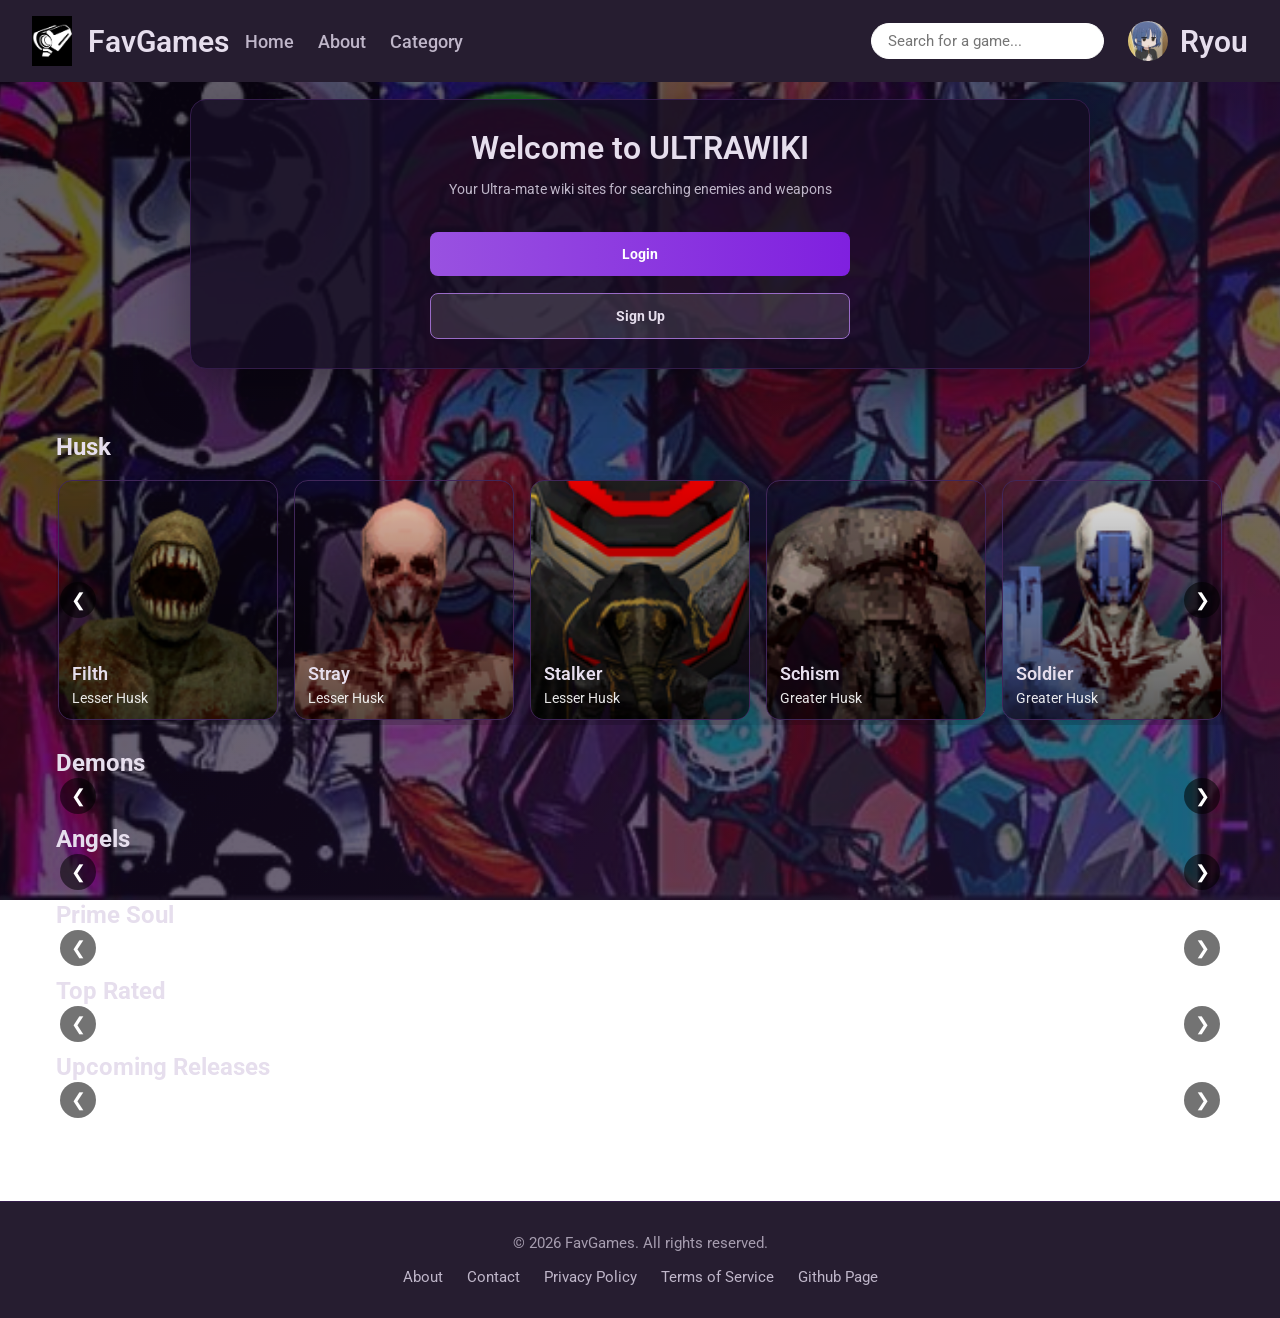
<file: index.html>
<!DOCTYPE html>
<html lang="en">
<head>
    <meta charset="UTF-8">
    <meta name="viewport" content="width=device-width, initial-scale=1.0">
    <title>FavGames - Main Page</title>
    <link rel="stylesheet" href="access/css/index.css">
</head>
<body>
    <!-- header -->
    <header class="header">
        <div class="left__side__header">
            <div class="logo">
                <h1>FavGames</h1>
                <img src="access/img/Logo.jpg" alt="" class="logo__img">
            </div>
            <nav class="navbar">
                <a href="#" class="nav__link">Home</a>
                <a href="#" class="nav__link">About</a>
                <a href="#" class="nav__link">Category</a>
            </nav>
        </div>
        <div class="right__side__header">
            <input type="text" id="search-bar" placeholder="Search for a game...">
            <div class="account">
                <img src="access/img/ryou yamada avatar.jpg" alt="" class="account__avatar">
                <h1 id="Username">Ryou</h1>
            </div>
        </div>
    </header>
    <!-- main content -->
    <div class="main__container container">
        <img src="access/img/background.jpg" alt="" class="background__img">

        <section class="intro-card">
            <h1>Welcome to ULTRAWIKI</h1>
            <p class="subheading">Your Ultra-mate wiki sites for searching enemies and weapons</p>
            <div class="button-group">
                <a href="login.html" class="btn btn-primary">Login</a>
                <a href="sign-in.html" class="btn btn-secondary">Sign Up</a>
            </div>
        </section>

        <section class="game-list-section">

            <h2 class="category-label">Husk</h2>
            <div class="game-carousel">
                <button class="carousel-btn prev" aria-label="Previous games">&#10094;</button>
                <button class="carousel-btn next" aria-label="Next games">&#10095;</button>
                <div class="game-grid must-play-games"></div>
            </div>

            <h2 class="category-label">Demons</h2>
            <div class="game-carousel">
                <button class="carousel-btn prev" aria-label="Previous games">&#10094;</button>
                <button class="carousel-btn next" aria-label="Next games">&#10095;</button>
                <div class="game-grid popular-games"></div>
            </div>

            <h2 class="category-label">Angels</h2>
            <div class="game-carousel">
                <button class="carousel-btn prev" aria-label="Previous games">&#10094;</button>
                <button class="carousel-btn next" aria-label="Next games">&#10095;</button>
                <div class="game-grid indie-games"></div>
            </div>

            <h2 class="category-label">Prime Soul</h2>
            <div class="game-carousel">
                <button class="carousel-btn prev" aria-label="Previous games">&#10094;</button>
                <button class="carousel-btn next" aria-label="Next games">&#10095;</button>
                <div class="game-grid goty-games"></div>
            </div>

            <h2 class="category-label">Top Rated</h2>
            <div class="game-carousel">
                <button class="carousel-btn prev" aria-label="Previous games">&#10094;</button>
                <button class="carousel-btn next" aria-label="Next games">&#10095;</button>
                <div class="game-grid top-rated-games"></div>
            </div>

            <h2 class="category-label">Upcoming Releases</h2>
            <div class="game-carousel">
                <button class="carousel-btn prev" aria-label="Previous games">&#10094;</button>
                <button class="carousel-btn next" aria-label="Next games">&#10095;</button>
                <div class="game-grid upcoming-games"></div>
            </div>
        </section>
    </div>
    <footer class="footer">
        <p>&copy; 2026 FavGames. All rights reserved.</p>
        <nav class="navbar footer-nav">
            <a href="#" class="footer__link">About</a>
            <a href="#" class="footer__link">Contact</a>
            <a href="#" class="footer__link">Privacy Policy</a>
            <a href="#" class="footer__link">Terms of Service</a>
            <a href="#" class="footer__link">Github Page</a>
        </nav>
    </footer>
    <script src="access/js/index.js"></script>
    <script src="access/js/fetch.js"></script>
</body>
</html>
</file>
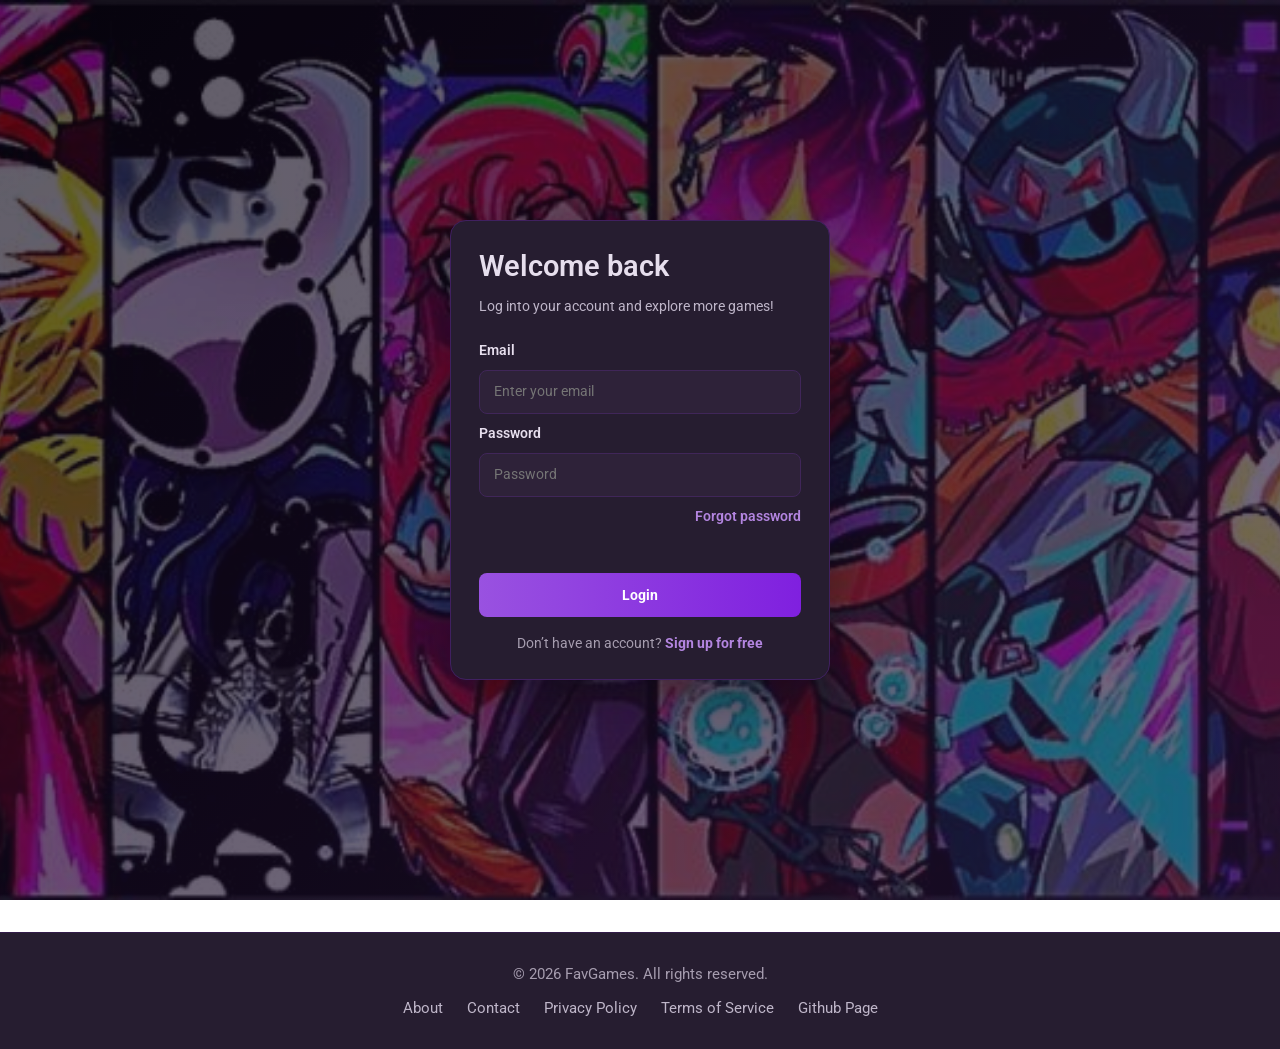
<file: login.html>
<!DOCTYPE html>
<html lang="en">
<head>
    <meta charset="UTF-8">
    <meta name="viewport" content="width=device-width, initial-scale=1.0">
    <title>FavGames - Login</title>
    <link rel="stylesheet" href="access/css/index.css">
</head>
<body>
    <div class="main__container">
        <img src="access/img/background.jpg" alt="" class="background__img">
        <div class="login-card">
            <h1>Welcome back</h1>
            <p class="subheading">Log into your account and explore more games!</p>

            <form action="#" class="login-form" id="login-form">
                <label for="email">Email</label>
                <input type="email" id="email" name="email" placeholder="Enter your email" required>

                <label for="password">Password</label>
                <input type="password" id="password" name="password" placeholder="Password" required>

                <a href="#" class="forgot-link">Forgot password</a>
                <p class="form-message" id="login-message"></p>

                <button type="submit" class="btn btn-primary">Login</button>
            </form>

            <p class="sign-up">
                Don’t have an account? <a href="sign-in.html">Sign up for free</a>
            </p>
        </div>
    </div>
    <footer class="footer">
        <p>&copy; 2026 FavGames. All rights reserved.</p>
        <nav class="navbar footer-nav">
            <a href="#" class="footer__link">About</a>
            <a href="#" class="footer__link">Contact</a>
            <a href="#" class="footer__link">Privacy Policy</a>
            <a href="#" class="footer__link">Terms of Service</a>
            <a href="#" class="footer__link">Github Page</a>
        </nav>
    </footer>
    <script src="auth.js"></script>
</body>
</html>
</file>
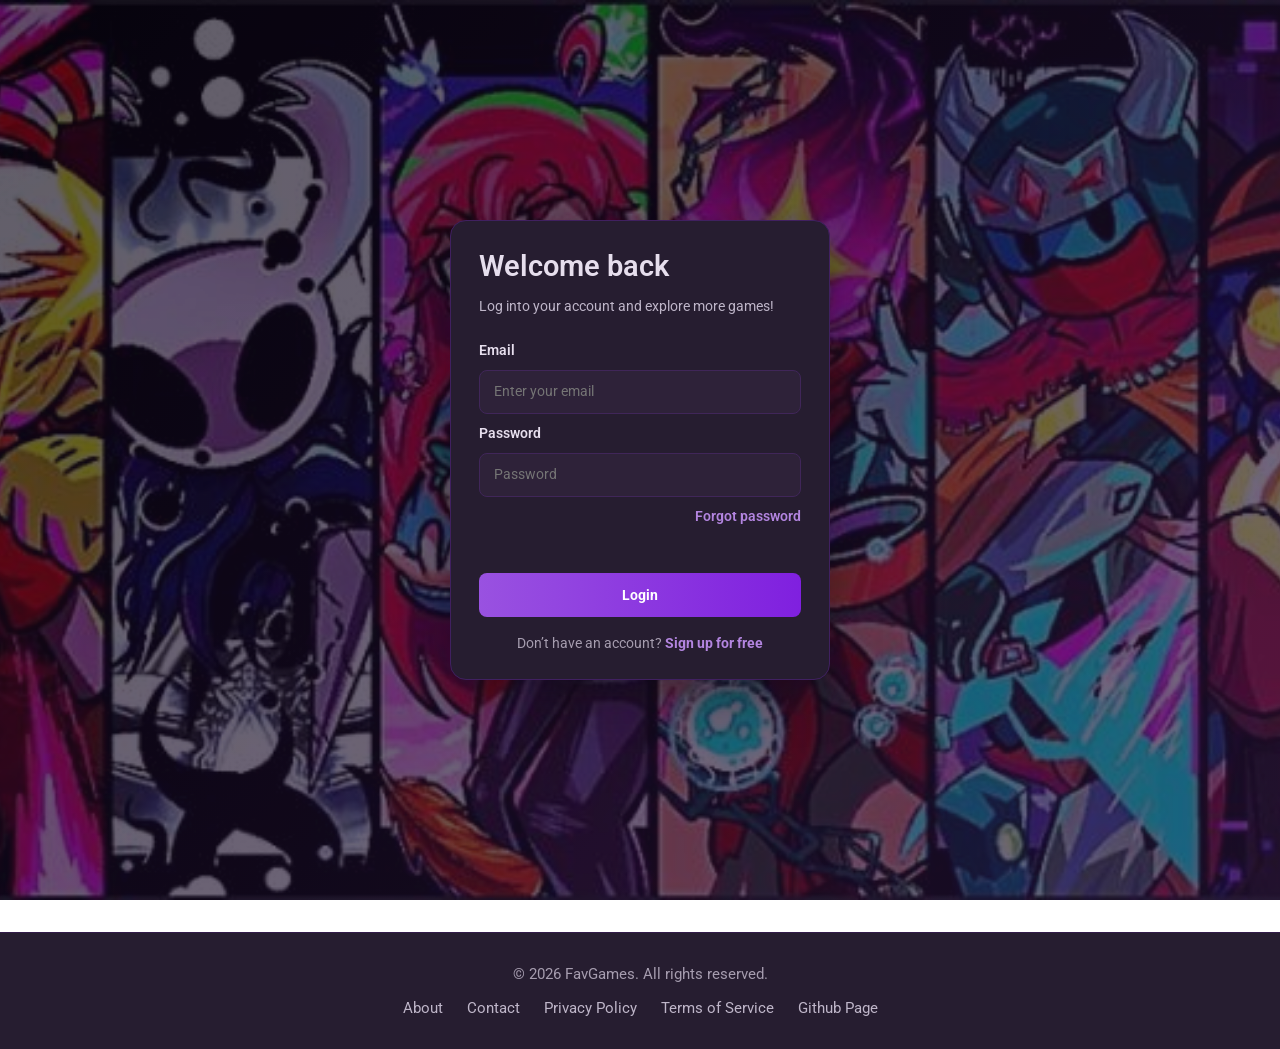
<file: profile.html>
<!DOCTYPE html>
<html lang="en">
<head>
    <meta charset="UTF-8">
    <meta name="viewport" content="width=device-width, initial-scale=1.0">
    <title>FavGames - Profile</title>
    <link rel="stylesheet" href="access/css/index.css">
</head>
<body>
    <!-- header -->
    <header class="header">
        <div class="left__side__header">
            <div class="logo">
                <h1>FavGames</h1>
                <img src="access/img/Logo.jpg" alt="" class="logo__img">
            </div>
            <nav class="navbar">
                <a href="#" class="nav__link">Home</a>
                <a href="#" class="nav__link">About</a>
                <a href="#" class="nav__link">Category</a>
                <a href="#" class="nav__link">Favourited Games</a>
            </nav>
        </div>
        <div class="right__side__header">
            <input type="text" id="search-bar" placeholder="Search for a game...">
            <div class="account">
                <img src="access/img/ryou yamada avatar.jpg" alt="" class="account__avatar">
                <h1 id="Username">Ryou</h1>
            </div>
        </div>
    </header>
    <!-- main content -->
    <div class="main__container container">
        <img src="access/img/background.jpg" alt="" class="background__img">

        <section class="profile-section">
            <div class="profile-grid">
                <aside class="profile-card">
                    <div class="profile-avatar-wrap">
                        <img src="access/img/ryou yamada avatar.jpg" alt="Ryou avatar" class="profile-avatar" id="profile-avatar">
                    </div>
                    <h1 id="profile-name">Ryou Yamada</h1>
                    <p class="profile-username" id="profile-handle">@ryou</p>
                    <p class="profile-description" id="profile-description">Indie game lover, cozy world explorer, and curator of favorite favorites. Always on the hunt for the next hidden gem.</p>

                    <ul class="profile-meta">
                        <li><strong>Joined:</strong> <span id="profile-joined">January 2024</span></li>
                        <li><strong>Email:</strong> <span id="profile-email">ryou@example.com</span></li>
                        <li><strong>Favorited games:</strong> <span id="profile-favorites-count">12</span></li>
                    </ul>

                    <div class="profile-actions">
                        <a href="#" class="btn btn-primary">Edit Profile</a>
                        <button type="button" id="logout-button" class="btn btn-secondary">Logout</button>
                    </div>
                </aside>

                <div class="profile-favorites">
                    <div class="favorites-header">
                        <h2>Favorited Games</h2>
                        <p>These are the games you’ve saved to replay and share.</p>
                    </div>
                    <div class="favorites-grid" id="favorites-grid">
                        <p class="empty-favorites-message">No favorited games yet.</p>
                    </div>
                </div>
            </div>
        </section>
    </div>
    <footer class="footer">
        <p>&copy; 2026 FavGames. All rights reserved.</p>
        <nav class="navbar footer-nav">
            <a href="#" class="footer__link">About</a>
            <a href="#" class="footer__link">Contact</a>
            <a href="#" class="footer__link">Privacy Policy</a>
            <a href="#" class="footer__link">Terms of Service</a>
            <a href="#" class="footer__link">Github Page</a>
        </nav>
    </footer>
    <script src="auth.js"></script>
</body>
</html>
</file>
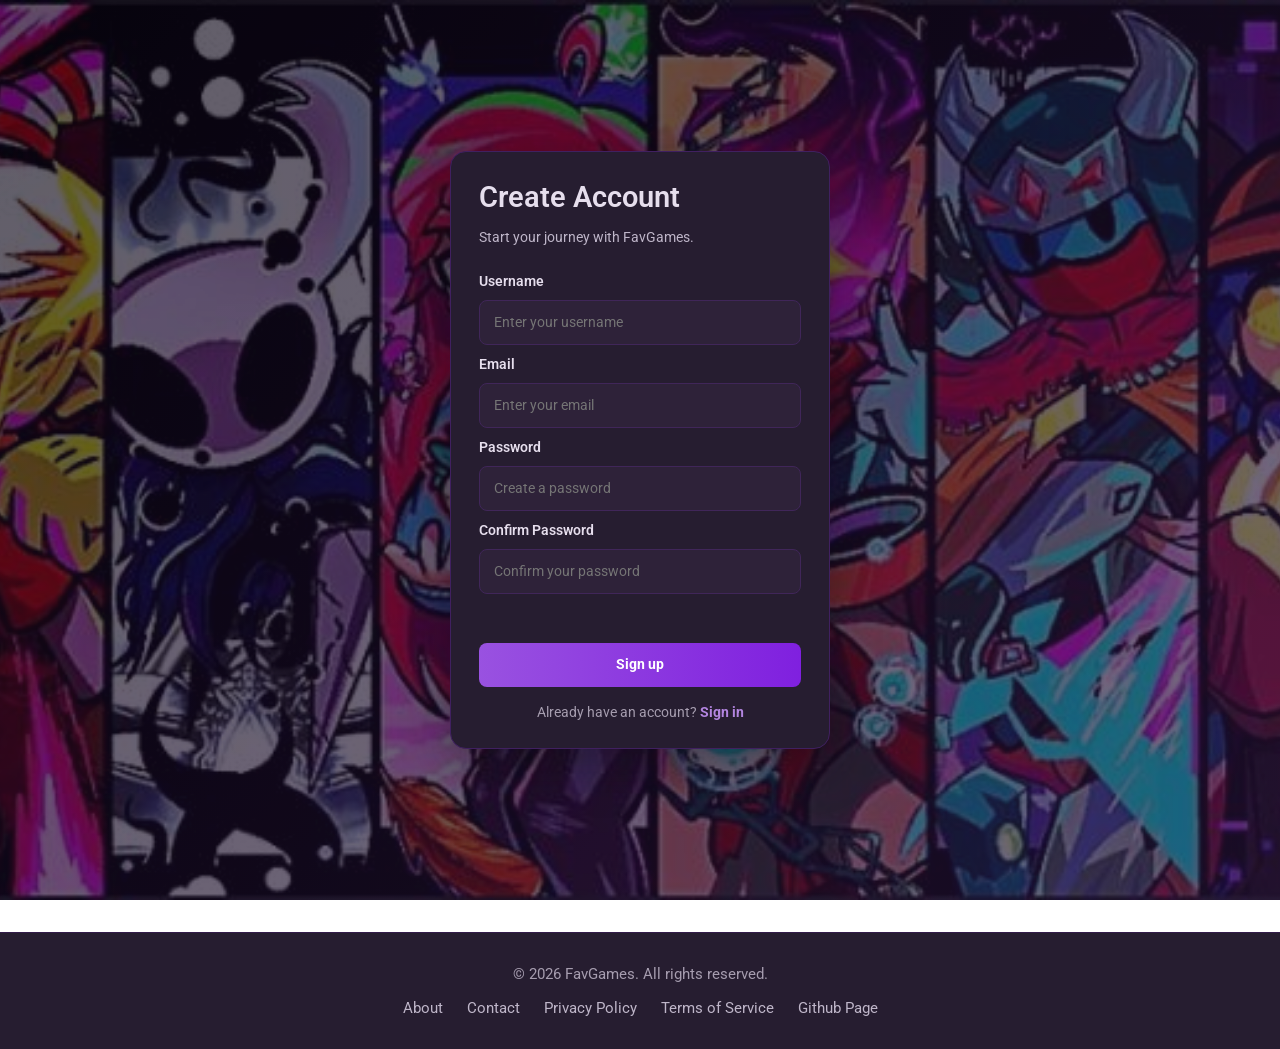
<file: sign-in.html>
<!DOCTYPE html>
<html lang="en">
<head>
    <meta charset="UTF-8">
    <meta name="viewport" content="width=device-width, initial-scale=1.0">
    <title>FavGames - Sign Up</title>
    <link rel="stylesheet" href="access/css/index.css">
</head>
<body>
    <div class="main__container">
        <img src="access/img/background.jpg" alt="" class="background__img">
        <div class="login-card">
            <h1>Create Account</h1>
            <p class="subheading">Start your journey with FavGames.</p>

            <form action="#" class="login-form" id="signup-form">
                <label for="name">Username</label>
                <input type="text" id="name" name="name" placeholder="Enter your username" required>

                <label for="email">Email</label>
                <input type="email" id="email" name="email" placeholder="Enter your email" required>

                <label for="password">Password</label>
                <input type="password" id="password" name="password" placeholder="Create a password" required>

                <label for="confirm-password">Confirm Password</label>
                <input type="password" id="confirm-password" name="confirm-password" placeholder="Confirm your password" required>
                <p class="form-message" id="signup-message"></p>

                <button type="submit" class="btn btn-primary">Sign up</button>
            </form>

            <p class="sign-up">
                Already have an account? <a href="login.html">Sign in</a>
            </p>
        </div>
    </div>
    <footer class="footer">
        <p>&copy; 2026 FavGames. All rights reserved.</p>
        <nav class="navbar footer-nav">
            <a href="#" class="footer__link">About</a>
            <a href="#" class="footer__link">Contact</a>
            <a href="#" class="footer__link">Privacy Policy</a>
            <a href="#" class="footer__link">Terms of Service</a>
            <a href="#" class="footer__link">Github Page</a>
        </nav>
    </footer>
    <script src="auth.js"></script>
</body>
</html>
</file>
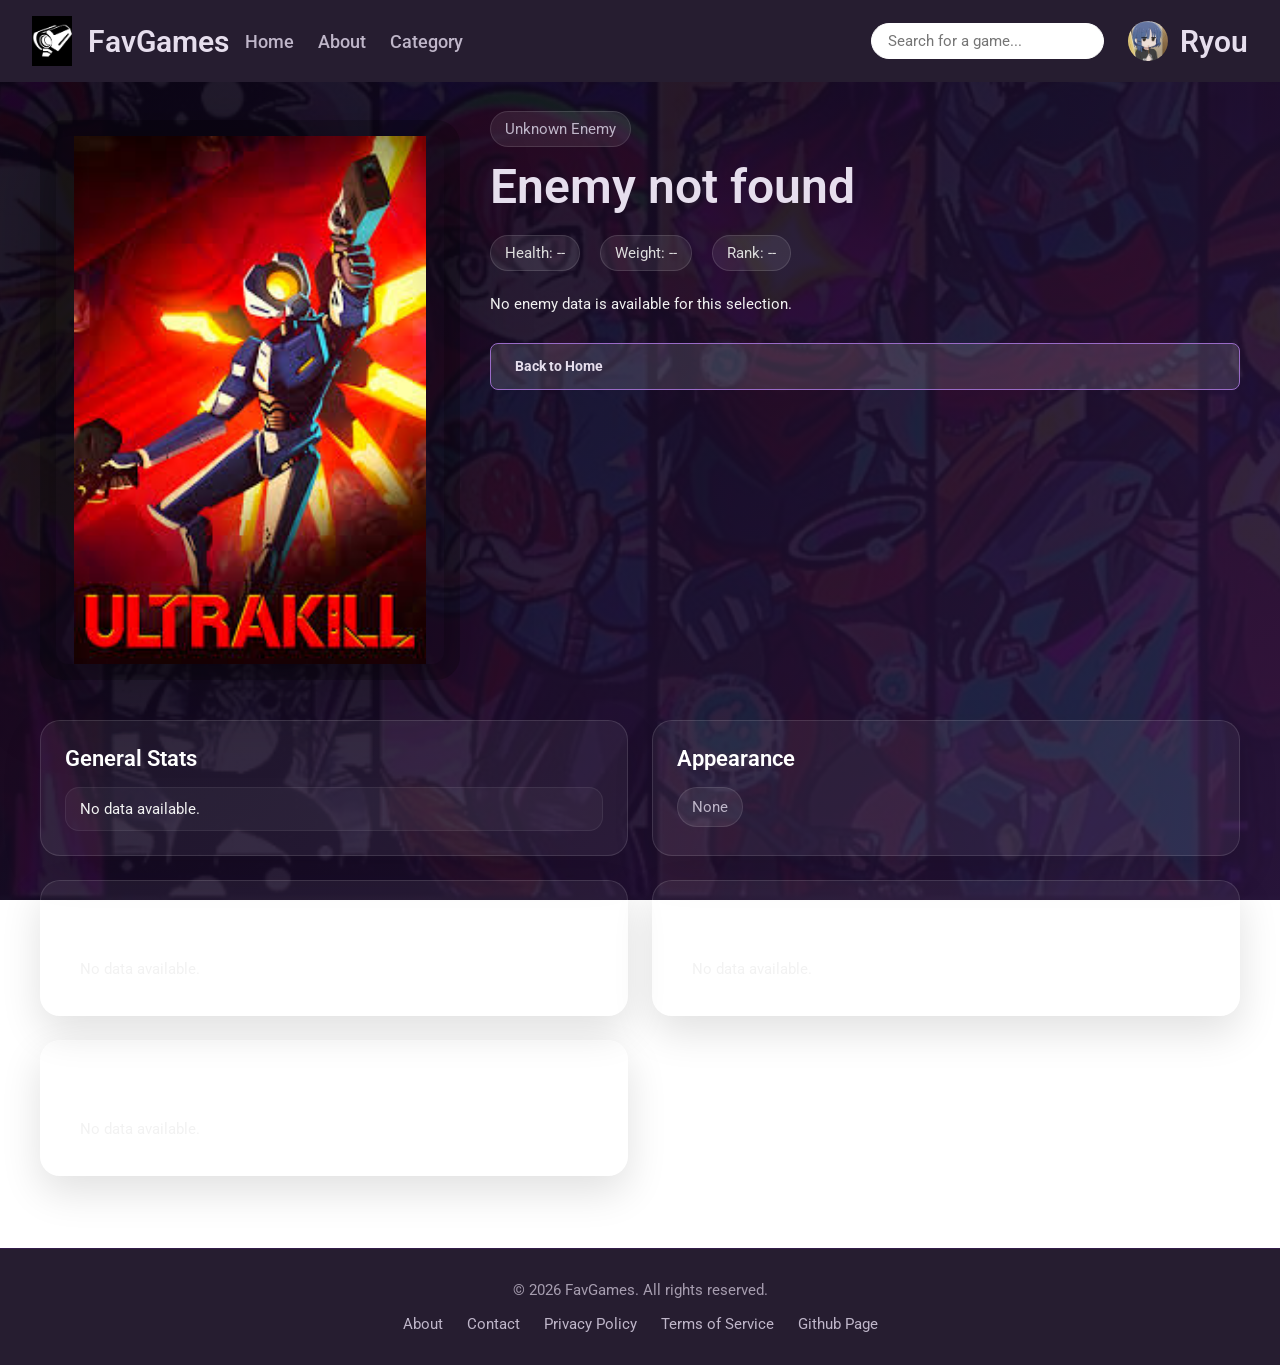
<file: access/html/detail.html>
<!DOCTYPE html>
<html lang="en">
<head>
    <meta charset="UTF-8">
    <meta name="viewport" content="width=device-width, initial-scale=1.0">
    <title>FavGames - Game Details</title>
    <link rel="stylesheet" href="../css/index.css">
    <link rel="shortcut icon" href="../img/Logo.jpg" type="image/x-icon">
    <style>
        .main__container.container {
            display: block !important;
            align-items: stretch !important;
            justify-content: flex-start !important;
            width: 100%;
            max-width: none;
            padding: 0;
        }
        .game-detail-section {
            padding: calc(var(--header-height) + 4rem) 40px 40px;
            width: 100%;
            max-width: none;
            margin: 0;
        }
        .main__container {
            padding-top: 0;
        }
        .game-detail-grid {
            display: grid;
            grid-template-columns: minmax(320px, 420px) 1fr;
            gap: 30px;
            align-items: start;
        }

        .poster-card {
            background: rgba(0,0,0,0.25);
            border-radius: 24px;
            overflow: hidden;
            box-shadow: 0 24px 70px rgba(0,0,0,.25);
            aspect-ratio: 3 / 4;
            min-height: 420px;
            max-height: 640px;
            width: 100%;
            display: flex;
            justify-content: center;
            align-items: center;
            padding: 16px;
        }
        .poster-card img {
            width: auto;
            max-width: 100%;
            height: 100%;
            max-height: 100%;
            object-fit: contain;
            object-position: center;
        }
        .game-detail-meta {
            display: grid;
            gap: 20px;
        }
        .game-detail-meta h1 {
            font-size: 3rem;
            margin: 0;
        }
        .game-detail-meta .meta-row {
            display: flex;
            flex-wrap: wrap;
            gap: 12px 20px;
            color: #ddd;
        }
        .meta-pill {
            background: rgba(255,255,255,.08);
            border: 1px solid rgba(255,255,255,.12);
            border-radius: 999px;
            padding: 8px 14px;
            font-size: 0.95rem;
        }
        .game-detail-meta p {
            line-height: 1.8;
            color: #f0f0f0;
        }
        .detail-actions {
            display: flex;
            gap: 14px;
            flex-wrap: wrap;
        }
        .detail-actions .btn {
            padding: 14px 24px;
        }
        .detail-trailer,
        .detail-gallery {
            margin-top: 40px;
            display: grid;
            gap: 20px;
        }
        .detail-trailer iframe {
            width: 100%;
            min-height: 320px;
            border-radius: 18px;
            border: 0;
        }
        .detail-gallery {
            grid-template-columns: repeat(3, minmax(0, 1fr));
        }
        .detail-gallery img {
            width: 100%;
            height: 220px;
            object-fit: cover;
            border-radius: 18px;
            box-shadow: 0 16px 40px rgba(0,0,0,.18);
        }
        .detail-sections-grid {
            display: grid;
            grid-template-columns: repeat(2, minmax(280px, 1fr));
            gap: 24px;
            margin-top: 40px;
        }
        .detail-box {
            background: rgba(255,255,255,.05);
            border: 1px solid rgba(255,255,255,.12);
            border-radius: 20px;
            padding: 24px;
            box-shadow: 0 16px 40px rgba(0,0,0,.12);
        }
        .detail-box h2 {
            margin-top: 0;
            margin-bottom: 16px;
            font-size: 1.4rem;
            color: #fff;
        }
        .detail-list {
            display: grid;
            gap: 10px;
        }
        .detail-list-item {
            display: flex;
            justify-content: space-between;
            gap: 16px;
            padding: 12px 14px;
            border-radius: 14px;
            background: rgba(255,255,255,.04);
            border: 1px solid rgba(255,255,255,.07);
            color: #f2f2f2;
            font-size: 0.96rem;
        }
        .detail-list-item span:first-child {
            opacity: 0.78;
        }
        .detail-array {
            display: flex;
            flex-wrap: wrap;
            gap: 10px;
        }
        .detail-array-item {
            padding: 10px 14px;
            border-radius: 999px;
            background: rgba(255,255,255,.08);
            border: 1px solid rgba(255,255,255,.1);
        }
        @media (max-width: 960px) {
            .game-detail-grid {
                grid-template-columns: 1fr;
            }
            .detail-sections-grid {
                grid-template-columns: 1fr;
            }
            .detail-gallery {
                grid-template-columns: 1fr 1fr;
            }
        }
        @media (max-width: 640px) {
            .detail-gallery {
                grid-template-columns: 1fr;
            }
            .game-detail-meta h1 {
                font-size: 2.2rem;
            }
        }
    </style>
</head>
<body>
    <!-- header -->
    <header class="header">
        <div class="left__side__header">
            <div class="logo">
                <h1>FavGames</h1>
                <img src="../img/Logo.jpg" alt="FavGames logo" class="logo__img">
            </div>
            <nav class="navbar">
                <a href="../index.html" class="nav__link">Home</a>
                <a href="#" class="nav__link">About</a>
                <a href="#" class="nav__link">Category</a>
            </nav>
        </div>
        <div class="right__side__header">
            <input type="text" id="search-bar" placeholder="Search for a game...">
            <div class="account">
                <img src="../img/ryou yamada avatar.jpg" alt="User avatar" class="account__avatar">
                <h1 id="Username">Ryou</h1>
            </div>
        </div>
    </header>

    <main class="main__container container">
        <section class="game-detail-section">
            <div class="game-detail-grid">
                <div class="poster-card">
                    <img id="detail-poster" src="../img/Poster.jpg" alt="Game poster">
                </div>

                <div class="game-detail-meta">
                    <div class="detail-tags">
                        <span id="detail-genres" class="meta-pill">Loading genres...</span>
                    </div>
                    <h1 id="detail-title">Loading game title...</h1>
                    <div class="meta-row">
                        <span id="detail-release" class="meta-pill">Health: --</span>
                        <span id="detail-gametag" class="meta-pill">Weight: --</span>
                        <span id="detail-platform" class="meta-pill">Rank: --</span>
                    </div>
                    <p id="detail-description" class="game-detail__description">
                        Fetching game description...
                    </p>
                    <div class="detail-actions">
                        <a href="../index.html" class="btn btn-secondary">Back to Home</a>
                    </div>
                </div>
            </div>

            <div class="detail-sections-grid">
                <section class="detail-box">
                    <h2>General Stats</h2>
                    <div id="detail-stats" class="detail-list"></div>
                </section>
                <section class="detail-box">
                    <h2>Appearance</h2>
                    <div id="detail-appearance" class="detail-array"></div>
                </section>
                <section class="detail-box">
                    <h2>Conditional Modifiers</h2>
                    <div id="detail-conditional" class="detail-list"></div>
                </section>
                <section class="detail-box">
                    <h2>Damage Modifiers</h2>
                    <div id="detail-damage" class="detail-list"></div>
                </section>
                <section class="detail-box">
                    <h2>Radiance Multipliers</h2>
                    <div id="detail-radiance" class="detail-list"></div>
                </section>
            </div>

        </section>
    </main>
    <footer class="footer">
        <p>&copy; 2026 FavGames. All rights reserved.</p>
        <nav class="navbar footer-nav">
            <a href="#" class="footer__link">About</a>
            <a href="#" class="footer__link">Contact</a>
            <a href="#" class="footer__link">Privacy Policy</a>
            <a href="#" class="footer__link">Terms of Service</a>
            <a href="#" class="footer__link">Github Page</a>
        </nav>
    </footer>
    <script src="../js/detail.js"></script>
</body>
</html>
</file>
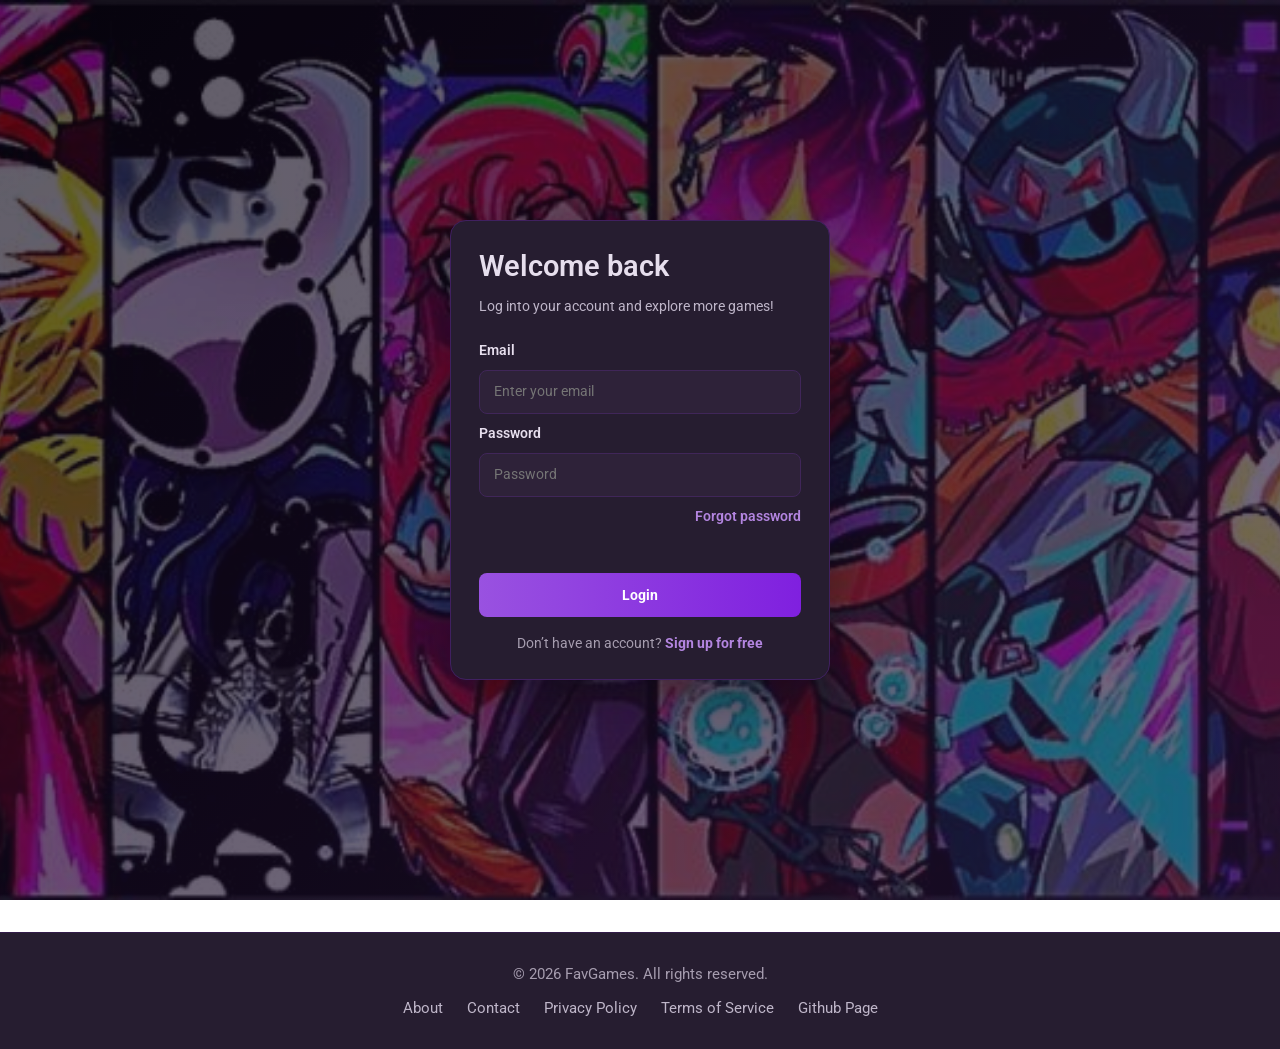
<file: access/html/login.html>
<!DOCTYPE html>
<html lang="en">
<head>
    <meta charset="UTF-8">
    <meta name="viewport" content="width=device-width, initial-scale=1.0">
    <title>FavGames - Login</title>
    <link rel="stylesheet" href="../css/index.css">
</head>
<body>
    <div class="main__container">
        <img src="../img/background.jpg" alt="" class="background__img">
        <div class="login-card">
            <h1>Welcome back</h1>
            <p class="subheading">Log into your account and explore more games!</p>

            <form action="#" class="login-form" id="login-form">
                <label for="email">Email</label>
                <input type="email" id="email" name="email" placeholder="Enter your email" required>

                <label for="password">Password</label>
                <input type="password" id="password" name="password" placeholder="Password" required>

                <a href="#" class="forgot-link">Forgot password</a>
                <p class="form-message" id="login-message"></p>

                <button type="submit" class="btn btn-primary">Login</button>
            </form>

            <p class="sign-up">
                Don’t have an account? <a href="sign-in.html">Sign up for free</a>
            </p>
        </div>
    </div>
    <footer class="footer">
        <p>&copy; 2026 FavGames. All rights reserved.</p>
        <nav class="navbar footer-nav">
            <a href="#" class="footer__link">About</a>
            <a href="#" class="footer__link">Contact</a>
            <a href="#" class="footer__link">Privacy Policy</a>
            <a href="#" class="footer__link">Terms of Service</a>
            <a href="#" class="footer__link">Github Page</a>
        </nav>
    </footer>
    <script src="../js/profile.js"></script>
</body>
</html>
</file>
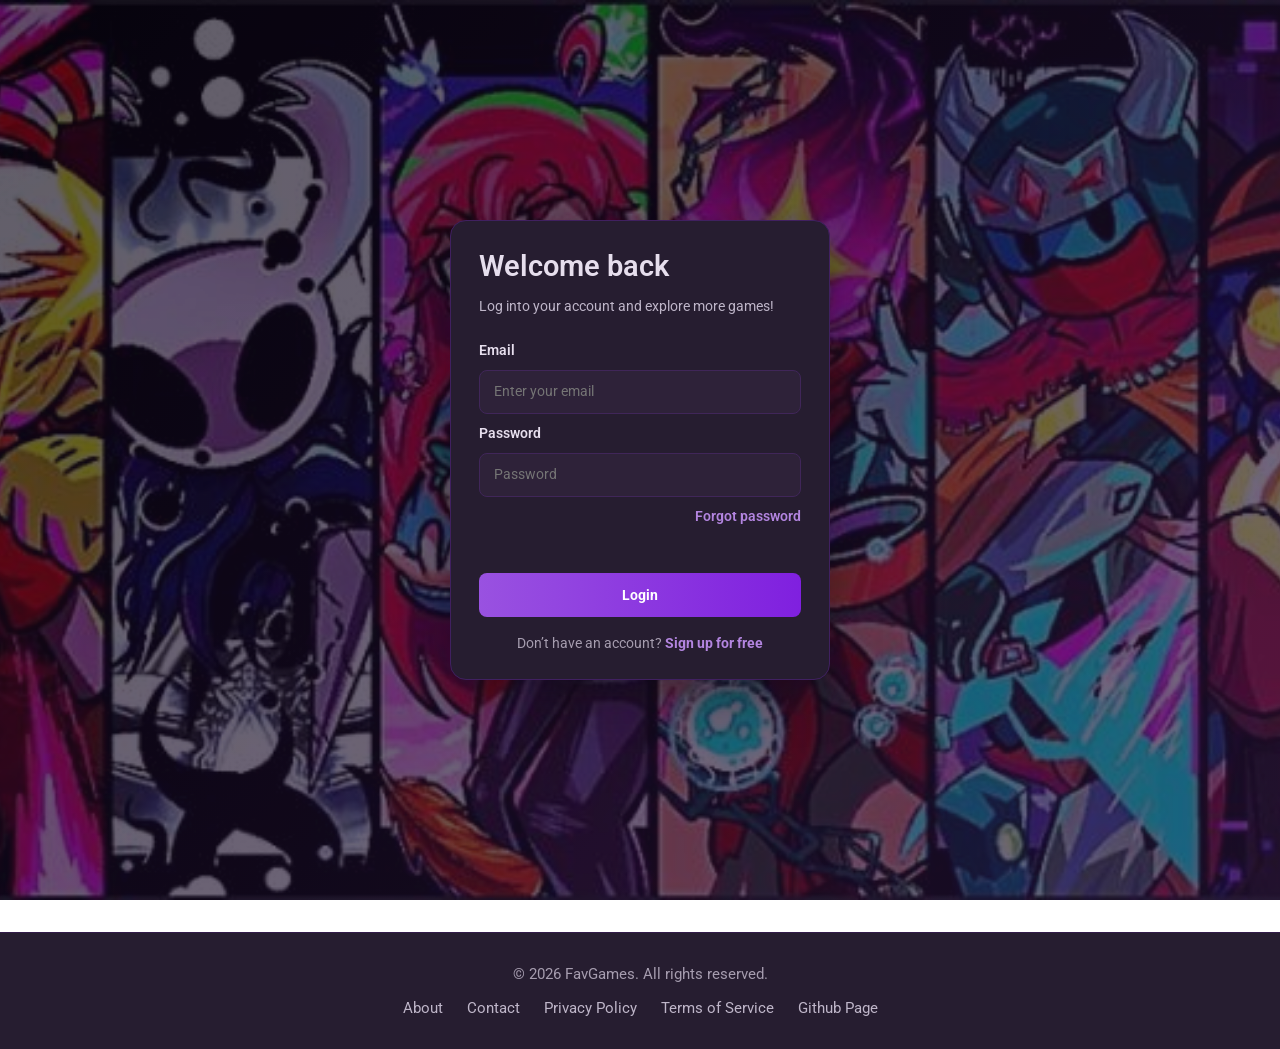
<file: access/html/profile.html>
<!DOCTYPE html>
<html lang="en">
<head>
    <meta charset="UTF-8">
    <meta name="viewport" content="width=device-width, initial-scale=1.0">
    <title>FavGames - Profile</title>
    <link rel="stylesheet" href="../css/index.css">
</head>
<body>
    <!-- header -->
    <header class="header">
        <div class="left__side__header">
            <div class="logo">
                <h1>FavGames</h1>
                <img src="../img/Logo.jpg" alt="" class="logo__img">
            </div>
            <nav class="navbar">
                <a href="#" class="nav__link">Home</a>
                <a href="#" class="nav__link">About</a>
                <a href="#" class="nav__link">Category</a>
            </nav>
        </div>
        <div class="right__side__header">
            <input type="text" id="search-bar" placeholder="Search for a game...">
            <div class="account">
                <img src="../img/ryou yamada avatar.jpg" alt="" class="account__avatar">
                <h1 id="Username">Ryou</h1>
            </div>
        </div>
    </header>
    <!-- main content -->
    <div class="main__container container">
        <img src="../img/background.jpg" alt="" class="background__img">

        <section class="profile-section">
            <div class="profile-grid">
                <aside class="profile-card">
                    <div class="profile-avatar-wrap">
                        <img src="../img/ryou yamada avatar.jpg" alt="Ryou avatar" class="profile-avatar" id="profile-avatar">
                    </div>
                    <h1 id="profile-name">Ryou Yamada</h1>
                    <p class="profile-username" id="profile-handle">@ryou</p>
                    <p class="profile-description" id="profile-description">Indie game lover, cozy world explorer, and curator of immersive game experiences.</p>

                    <ul class="profile-meta">
                        <li><strong>Joined:</strong> <span id="profile-joined">January 2024</span></li>
                        <li><strong>Email:</strong> <span id="profile-email">ryou@example.com</span></li>
                    </ul>

                    <div class="profile-actions">
                        <a href="#" class="btn btn-primary">Edit Profile</a>
                        <button type="button" id="logout-button" class="btn btn-secondary">Logout</button>
                    </div>
                </aside>
            </div>
            </div>
            <div class="weapon-display">
                <h2>Favourite Weapons</h2>
                <ul id="favourite-weapons-list"></ul>
                <h2>Weapons They're Awful At</h2>
                <ul id="awful-at-weapons-list"></ul>
            </div>
        </section>
    </div>
    <footer class="footer">
        <p>&copy; 2026 FavGames. All rights reserved.</p>
        <nav class="navbar footer-nav">
            <a href="#" class="footer__link">About</a>
            <a href="#" class="footer__link">Contact</a>
            <a href="#" class="footer__link">Privacy Policy</a>
            <a href="#" class="footer__link">Terms of Service</a>
            <a href="#" class="footer__link">Github Page</a>
        </nav>
    </footer>
    <script src="../js/profile.js"></script>
</body>
</html>
</file>
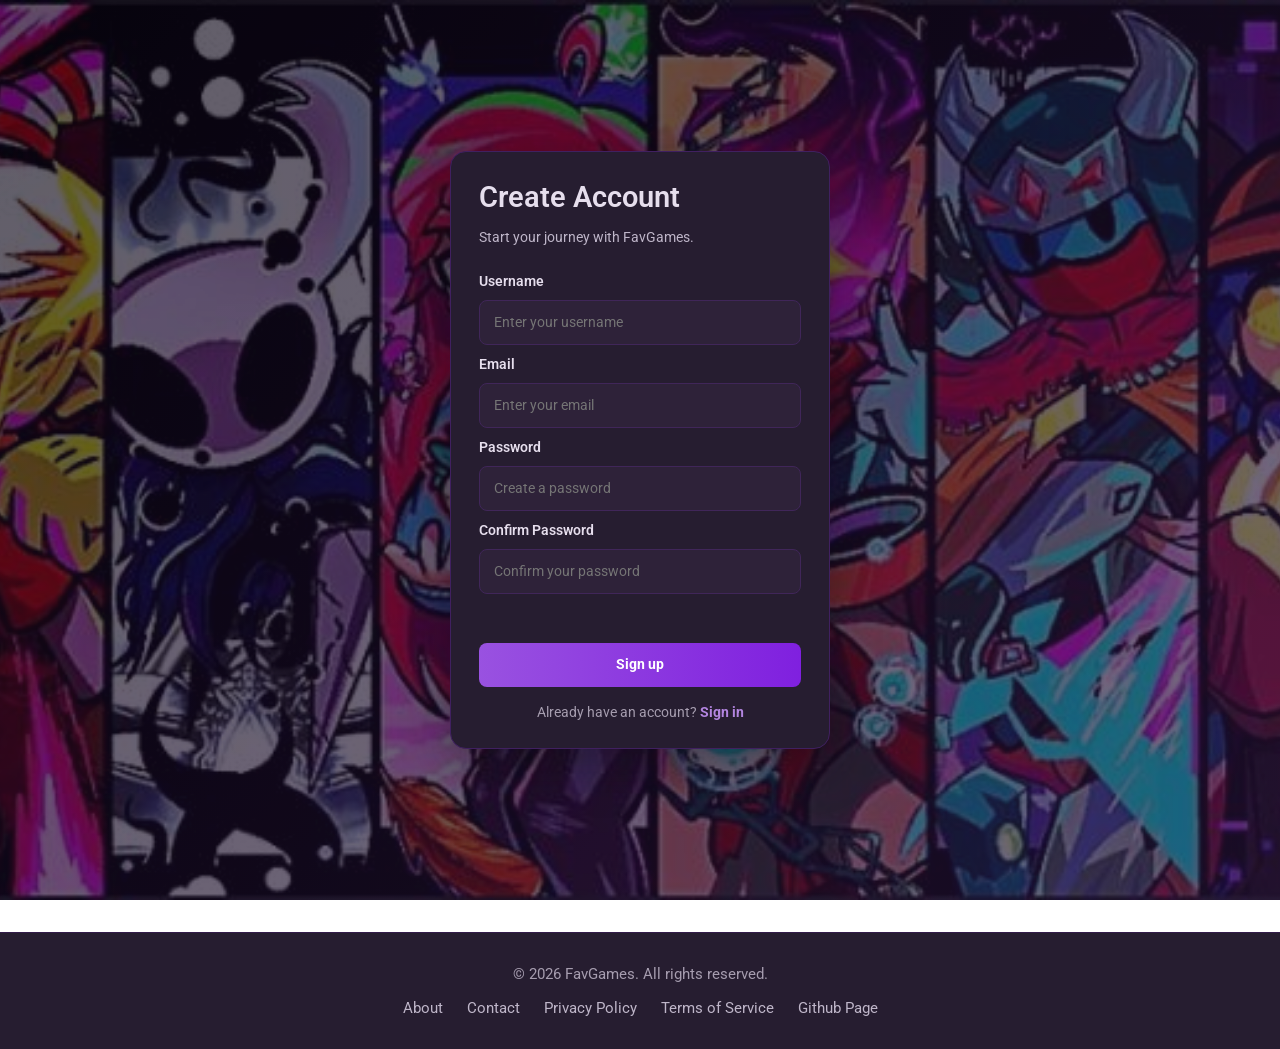
<file: access/html/sign-in.html>
<!DOCTYPE html>
<html lang="en">
<head>
    <meta charset="UTF-8">
    <meta name="viewport" content="width=device-width, initial-scale=1.0">
    <title>FavGames - Sign Up</title>
    <link rel="stylesheet" href="../css/index.css">
</head>
<body>
    <div class="main__container">
        <img src="../img/background.jpg" alt="" class="background__img">
        <div class="login-card">
            <h1>Create Account</h1>
            <p class="subheading">Start your journey with FavGames.</p>

            <form action="#" class="login-form" id="signup-form">
                <label for="name">Username</label>
                <input type="text" id="name" name="name" placeholder="Enter your username" required>

                <label for="email">Email</label>
                <input type="email" id="email" name="email" placeholder="Enter your email" required>

                <label for="password">Password</label>
                <input type="password" id="password" name="password" placeholder="Create a password" required>

                <label for="confirm-password">Confirm Password</label>
                <input type="password" id="confirm-password" name="confirm-password" placeholder="Confirm your password" required>
                <p class="form-message" id="signup-message"></p>

                <button type="submit" class="btn btn-primary">Sign up</button>
            </form>

            <p class="sign-up">
                Already have an account? <a href="login.html">Sign in</a>
            </p>
        </div>
    </div>
    <footer class="footer">
        <p>&copy; 2026 FavGames. All rights reserved.</p>
        <nav class="navbar footer-nav">
            <a href="#" class="footer__link">About</a>
            <a href="#" class="footer__link">Contact</a>
            <a href="#" class="footer__link">Privacy Policy</a>
            <a href="#" class="footer__link">Terms of Service</a>
            <a href="#" class="footer__link">Github Page</a>
        </nav>
    </footer>
    <script src="../js/profile.js"></script>
</body>
</html>
</file>
<file: access/css/index.css>
/* GG fonts */
@import url('https://fonts.googleapis.com/css2?family=Geist:wght@100..900&family=Montserrat:ital,wght@0,100..900;1,100..900&family=Roboto:ital,wght@0,100..900;1,100..900&display=swap');

/*=============== GOOGLE FONTS ===============*/  
@import url('https://fonts.googleapis.com/css2?family=Geist:wght@100..900&family=Montserrat:ital,wght@0,100..900;1,100..900&family=Roboto:ital,wght@0,100..900;1,100..900&display=swap');


/*=============== VARIABLES CSS ===============*/
:root {
  --header-height: 3.5rem;

/*========== Colors (Dark Black & Purple Theme) ==========*/

/* Dark black and purple theme */
--hue: 270;

/* Purple accent tones */
--first-color: hsl(270, 70%, 60%);
--first-color-alt: hsl(270, 75%, 50%);
--first-color-light: hsl(270, 60%, 70%);

/* Light text for dark backgrounds */
--title-color: hsl(270, 30%, 90%);
--text-color: hsl(270, 15%, 75%);
--text-color-light: hsl(270, 10%, 65%);

/* Dark backgrounds */
--white-color: hsl(0, 0%, 100%);
--body-color: hsl(270, 20%, 8%);
--container-color: hsl(270, 25%, 15%);

/* Dark shadow */
--shadow-color: hsla(270, 30%, 5%, 0.4);


  /*========== Font and typography ==========*/
  /*.5rem = 8px | 1rem = 16px ...*/
  --body-font:"Roboto", sans-serif;
  --biggest-font-size: 2rem;
  --h1-font-size: 1.5rem;
  --h2-font-size: 1.25rem;
  --h3-font-size: 1rem;
  --normal-font-size: .938rem;
  --small-font-size: .813rem;
  --smaller-font-size: .75rem;

  /*========== Font weight ==========*/
  --font-regular: 400;
  --font-medium: 500;
  --font-semi-bold: 600;

  /*========== z index ==========*/
  --z-tooltip: 10;
  --z-fixed: 100;
  --z-modal: 1000;
}

/*========== Responsive typography ==========*/
@media screen and (min-width: 1920px) {
  :root {
    --biggest-font-size: 4.5rem;
    --h1-font-size: 2.25rem;
    --h2-font-size: 1.5rem;
    --h3-font-size: 1.25rem;
    --normal-font-size: 1.125rem;
    --small-font-size: .875rem;
    --smaller-font-size: .813rem;
  }
}

/*=============== BASE ===============*/
* {
  box-sizing: border-box;
  padding: 0;
  margin: 0;
}

html {
  scroll-behavior: smooth;
}

body,
input,
textarea,
button {
  font-family: var(--body-font);
  font-size: var(--normal-font-size);
}

body {
  background-color: var(--body-color);
  color: var(--text-color);
  transition: background-color .4s;
}

input,
button,
textarea {
  border: none;
  outline: none;
}

h1, h2, h3, h4 {
  color: var(--title-color);
  font-weight: var(--font-semi-bold);
}

ul {
  list-style: none;
}

a {
  text-decoration: none;
}

img {
  display: block;
  max-width: 100%;
  height: auto;
}

/* Login */
/* New login page styles */
body {
  min-height: 100vh;
  background: linear-gradient(135deg, rgba(10, 5, 20, 0.92), rgba(40, 20, 60, 0.92)), url('../img/background.jpg');
  background-size: cover;
  background-position: center;
  background-attachment: fixed;
}

.background__img {
  position: fixed;
  top: 0;
  left: 0;
  width: 100%;
  height: 100%;
  object-fit: cover;
  z-index: -1;
  opacity: 0.3;
}
.main__container {
  min-height: 100vh;
  display: flex;
  align-items: center;
  flex-direction: column;
  justify-content: center;
  padding: 1rem;
}

.login-card {
  width: min(380px, 100%);
  background: var(--container-color);
  border-radius: 16px;
  box-shadow: 0 16px 48px var(--shadow-color);
  padding: 1.75rem;
  display: flex;
  flex-direction: column;
  gap: 0.8rem;
  border: 1px solid hsl(270, 50%, 25%);
}

.login-card h1 {
  font-size: 1.8rem;
  margin-bottom: 0.15rem;
  color: var(--title-color);
}

.subheading {
  color: var(--text-color);
  margin-bottom: 0.9rem;
  font-size: 0.9rem;
}

.login-form {
  display: grid;
  gap: 0.7rem;
}

.form-message {
  color: var(--first-color);
  font-size: 0.9rem;
  min-height: 1.25rem;
  margin-top: 0.1rem;
}

.form-message.error {
  color: #ff6b6b;
}

.login-form label {
  font-weight: 600;
  color: var(--title-color);
  font-size: 0.85rem;
}

.login-form input {
  width: 100%;
  padding: 0.8rem 0.9rem;
  border: 1px solid hsl(270, 40%, 25%);
  border-radius: 8px;
  font-size: 0.9rem;
  color: var(--title-color);
  background: hsl(270, 25%, 18%);
  transition: border-color .2s, box-shadow .2s;
}

.login-form input:focus {
  border-color: var(--first-color);
  box-shadow: 0 0 0 3px rgba(200, 100, 255, 0.15);
}

.forgot-link {
  font-size: .85rem;
  color: var(--first-color-light);
  font-weight: 600;
  justify-self: end;
  transition: color 0.2s;
}

.forgot-link:hover {
  color: var(--first-color);
}

.btn {
  width: 100%;
  padding: 0.85rem;
  border-radius: 8px;
  cursor: pointer;
  font-weight: 700;
  font-size: 0.9rem;
  border: none;
  margin-top: 0.3rem;
}

.btn-primary {
  background: linear-gradient(90deg, var(--first-color) 0%, var(--first-color-alt) 100%);
  color: #fff;
  transition: transform .2s, box-shadow .2s;
}

.btn-primary:hover {
  transform: translateY(-2px);
  box-shadow: 0 8px 20px rgba(200, 100, 255, 0.3);
}

.sign-up {
  text-align: center;
  color: var(--text-color-light);
  font-size: 0.85rem;
  margin-top: 0.3rem;
}

.sign-up a {
  color: var(--first-color-light);
  font-weight: 700;
  transition: color 0.2s;
}

.sign-up a:hover {
  color: var(--first-color);
}

@media (max-width: 500px) {
  .login-card {
    padding: 1.3rem;
  }

  .main__container {
    padding: 0.8rem;
  }

  .login-card h1 {
    font-size: 1.5rem;
  }
}

/* Header */
.header {
  background-color: var(--container-color);
  padding: 1rem 2rem;
  display: flex;
  align-items: center;
  justify-content: space-between;
  position: fixed;
  top: 0;
  left: 0;
  width: 100%;
  z-index: var(--z-fixed);
}

.left__side__header{
  display: flex;
  align-items: center;
  gap: 1rem;
}

.navbar {
  display: flex;
  gap: 1.5rem;
  align-items: center;
}

.footer {
  padding: 2rem 1rem;
  text-align: center;
  background: var(--container-color);
  border-top: 1px solid hsl(270, 45%, 20%);
  margin-top: 2rem;
  justify-content: center;
}

.footer p {
  color: var(--text-color-light);
  margin-bottom: 1rem;
}

.footer-nav {
  flex-wrap: wrap;
  justify-content: center;
  justify-content: center;
}

.footer__link {
  color: var(--text-color);
  font-size: 0.95rem;
  transition: color 0.2s;
}

.footer__link:hover {
  color: var(--first-color);
}

.nav__link {
  color: var(--text-color);
  font-weight: var(--font-medium);
  transition: color 0.2s;
  font-size: large;
}

.logo {
  display: flex;
  flex-direction: row-reverse;
  align-items: center;
  gap: 1rem;
}

.logo__img {
  width: 40px;
  height: 50px;
}

.right__side__header {
  display: flex;
  align-items: center;
  gap: 1.5rem;
}

#search-bar {
  padding: 0.5rem 1rem;
  border-radius: 20px;
  border: 1px solid hsl(0, 0%, 100%);
  background: hsl(0, 0%, 100%);
  color: var(--title-color);
  transition: border-color .2s, box-shadow .2s;
}

.account{
  display: flex;
  align-items: center;
  gap: 0.75rem;
}
.account__avatar {
  width: 40px;
  height: 40px;
  border-radius: 50%;
  object-fit: cover;
}

/* Game list vibe */
.intro-card {
  max-width: 900px;
  width: 100%;
  background: rgba(20, 12, 35, 0.85);
  border: 1px solid hsl(270, 45%, 20%);
  border-radius: 16px;
  padding: 1.8rem;
  margin-top: 5.2rem;
  display: flex;
  flex-direction: column;
  align-items: center;
  text-align: center;
  gap: 0.9rem;
  box-shadow: 0 16px 48px rgba(0, 0, 0, 0.35);
}

.intro-card h1 {
  font-size: 2rem;
  color: var(--title-color);
}

.button-group {
  display: flex;
  gap: 0.75rem;
  flex-wrap: wrap;
  justify-content: center;
  width: 100%;
  max-width: 420px;
}

.btn-secondary {
  background: rgba(255, 255, 255, 0.12);
  color: var(--title-color);
  border: 1px solid hsl(270, 45%, 60%);
}

.profile-section {
  max-width: 1200px;
  width: 100%;
  margin: 6rem auto 3rem;
  padding: 1rem;
}

.profile-grid {
  display: grid;
  grid-template-columns: 320px 1fr;
  gap: 2rem;
  align-items: start;
}

.profile-card {
  background: rgba(20, 12, 35, 0.92);
  border: 1px solid hsl(270, 45%, 20%);
  border-radius: 24px;
  padding: 2rem;
  box-shadow: 0 24px 60px rgba(0, 0, 0, 0.22);
}

.profile-avatar-wrap {
  width: 140px;
  height: 140px;
  margin: 0 auto 1.25rem;
  border-radius: 50%;
  overflow: hidden;
  border: 4px solid var(--first-color);
}

.profile-avatar {
  width: 100%;
  height: 100%;
  object-fit: cover;
}

.profile-card h1 {
  margin-bottom: 0.25rem;
  text-align: center;
}

.profile-username {
  text-align: center;
  color: var(--first-color-light);
  margin-bottom: 1rem;
}

.profile-description {
  color: var(--text-color-light);
  line-height: 1.8;
  margin-bottom: 1.5rem;
}

.profile-meta {
  list-style: none;
  display: grid;
  gap: 0.85rem;
  margin-bottom: 1.5rem;
}

.profile-meta li {
  background: rgba(255, 255, 255, 0.04);
  border: 1px solid hsla(270, 30%, 80%, 0.12);
  border-radius: 16px;
  padding: 1rem 1.2rem;
  color: var(--text-color-light);
}

.profile-actions {
  display: flex;
  gap: 1rem;
  flex-wrap: wrap;
  justify-content: center;
}

@media (max-width: 960px) {
  .profile-grid {
    grid-template-columns: 1fr;
  }
}

.game-list-section {
  max-width: 1200px;
  width: 100%;
  margin: 2.5rem auto 3rem;
  padding: 0 1rem;
}

.category-label {
  color: var(--title-color);
  font-size: 1.5rem;
  margin: 1.5rem 0 0.9rem;
  font-weight: 700;
}

.game-carousel {
  position: relative;
}

.game-grid {
  display: flex;
  overflow-x: auto;
  scroll-snap-type: x mandatory;
  gap: 1rem;
  padding: 0.3rem 0.1rem;
  scroll-behavior: smooth;
  -webkit-overflow-scrolling: touch;
}

.game-card-link {
  display: block;
  text-decoration: none;
  color: inherit;
}

.game-grid::-webkit-scrollbar {
  height: 10px;
}

.game-grid::-webkit-scrollbar-thumb {
  background: hsl(270, 50%, 40%);
  border-radius: 999px;
}

.game-card {
  flex: 0 0 220px;
  min-width: 220px;
  height: 240px;
  border: 1px solid hsl(270, 40%, 25%);
  border-radius: 14px;
  overflow: hidden;
  box-shadow: 0 12px 30px rgba(0, 0, 0, 0.24);
  transition: transform .2s, box-shadow .2s;
  background-size: cover;
  background-position: center;
  position: relative;
  display: flex;
  align-items: flex-end;
}

.carousel-btn {
  position: absolute;
  top: 50%;
  transform: translateY(-50%);
  border: none;
  background: rgba(0, 0, 0, 0.55);
  color: #fff;
  width: 36px;
  height: 36px;
  border-radius: 50%;
  cursor: pointer;
  z-index: 10;
  display: flex;
  align-items: center;
  justify-content: center;
  font-size: 1.1rem;
  transition: background 0.2s;
}

.carousel-btn:hover {
  background: rgba(100, 80, 180, 0.8);
}

.carousel-btn.prev {
  left: 0.25rem;
}

.carousel-btn.next {
  right: 0.25rem;
}

@media (max-width: 900px) {
  .carousel-btn {
    width: 30px;
    height: 30px;
    font-size: 0.95rem;
  }
}

.game-card:hover {
  transform: translateY(-3px);
  box-shadow: 0 14px 28px rgba(0, 0, 0, 0.35);
}

.game-card::before {
  content: '';
  position: absolute;
  inset: 0;
  background: linear-gradient(to top, rgba(0, 0, 0, 0.65), rgba(0, 0, 0, 0.1));
}

.game-card .game-card-info {
  position: relative;
  z-index: 1;
  width: 100%;
  padding: 0.85rem;
  color: #fff;
}

.game-card .game-card-info h3 {
  margin: 0;
  font-size: 1.15rem;
}

.game-card .game-card-info p {
  margin: 0.35rem 0 0;
  font-size: 0.88rem;
  color: rgba(255, 255, 255, 0.9);
}

#detail-poster {
  width: 100%;
  max-width: 400px;
  border-radius: 12px;
  box-shadow: 0 16px 48px rgba(0, 0, 0, 0.35);
  justify-content: center;
  align-self: center;
}
@media (max-width: 768px) {
  .intro-card {
    margin-top: 6rem;
    padding: 1.4rem;
  }

  .game-card img {
    height: 150px;
  }
}

/* Main */
</file>
